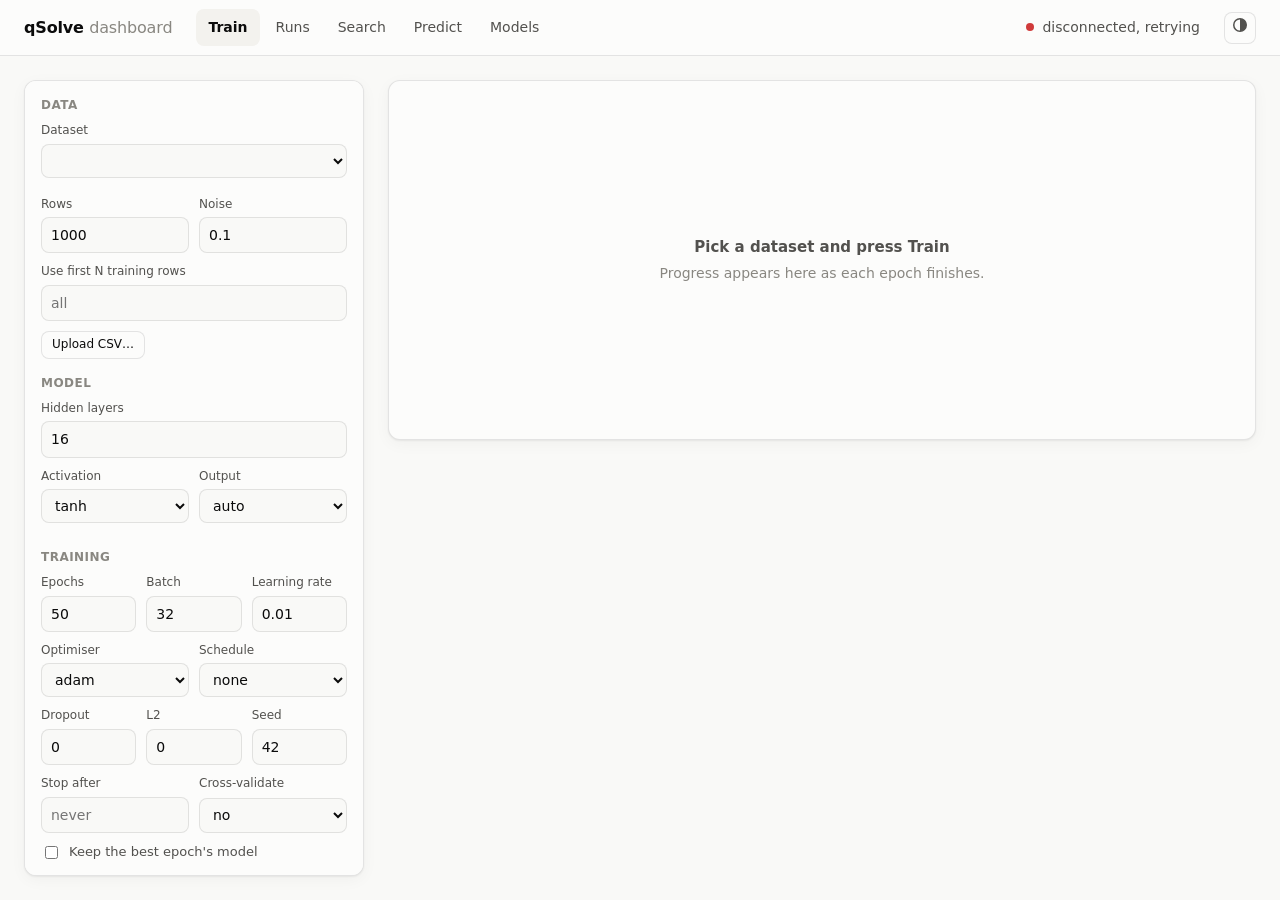
<file: ui/index.html>
<!doctype html>
<html lang="en">
<head>
<meta charset="utf-8">
<meta name="viewport" content="width=device-width, initial-scale=1">
<title>qSolve dashboard</title>
<link rel="stylesheet" href="style.css">
</head>
<body>
<header>
  <div class="brand">qSolve <span>dashboard</span></div>
  <nav role="tablist">
    <button role="tab" data-view="train" aria-selected="true">Train</button>
    <button role="tab" data-view="runs">Runs</button>
    <button role="tab" data-view="search">Search</button>
    <button role="tab" data-view="predict">Predict</button>
    <button role="tab" data-view="models">Models</button>
  </nav>
  <div class="status"><span class="dot" id="conn-dot"></span><span class="text" id="conn-text">connecting</span></div>
  <button class="icon-btn" id="theme" title="Switch light or dark theme" aria-label="Switch theme"><svg viewBox="0 0 16 16" width="16" height="16" aria-hidden="true"><circle cx="8" cy="8" r="6.25" fill="none" stroke="currentColor" stroke-width="1.5"/><path d="M8 1.75a6.25 6.25 0 0 1 0 12.5z" fill="currentColor"/></svg></button>
</header>

<main>
  <!-- train -->
  <section class="view active" id="view-train">
    <div class="split">
      <div class="settings card">
        <form id="train-form" autocomplete="off" novalidate>
          <fieldset>
            <legend>Data</legend>
            <div class="field">
              <label for="f-data">Dataset</label>
              <select id="f-data" name="data"></select>
              <p class="hint" id="data-about"></p>
            </div>
            <div class="row2" id="gen-opts">
              <div class="field"><label for="f-rows">Rows</label><input type="number" id="f-rows" name="rows" value="1000" min="20" step="1"></div>
              <div class="field"><label for="f-noise">Noise</label><input type="number" id="f-noise" name="noise" value="0.1" min="0" step="0.05"></div>
            </div>
            <div class="field" id="limit-opt">
              <label for="f-limit">Use first N training rows</label>
              <input type="number" id="f-limit" name="limit" placeholder="all" min="10" step="1">
            </div>
            <div id="upload-opts" class="upload hidden">
              <div class="field">
                <label for="f-mode">Use the table to</label>
                <select id="f-mode"><option value="target">predict a column from the others</option><option value="series">forecast a column from its past</option></select>
              </div>
              <div class="field" id="target-field"><label for="f-target">Column to predict</label><select id="f-target"></select></div>
              <div class="field" id="features-field"><label>Input columns</label><div class="features" id="f-features"></div></div>
              <div class="row2 hidden" id="series-fields">
                <div class="field"><label for="f-lags">Lags</label><input type="number" id="f-lags" value="24" min="2"></div>
                <div class="field"><label for="f-horizon">Steps ahead</label><input type="number" id="f-horizon" value="1" min="1"></div>
              </div>
            </div>
            <div class="btns"><button type="button" class="btn small" id="upload-btn">Upload CSV…</button><input type="file" id="upload-file" accept=".csv,text/csv" hidden></div>
          </fieldset>

          <fieldset>
            <legend>Model</legend>
            <div class="field">
              <label for="f-hidden">Hidden layers</label>
              <input type="text" id="f-hidden" name="hidden" value="16" placeholder="e.g. 32, 16  (blank for none)">
            </div>
            <div class="row2">
              <div class="field"><label for="f-act">Activation</label><select id="f-act" name="act"><option>tanh</option><option>relu</option><option>sigmoid</option><option>linear</option></select></div>
              <div class="field"><label for="f-out">Output</label><select id="f-out" name="out"><option value="auto">auto</option><option>softmax</option><option>sigmoid</option><option>linear</option></select></div>
            </div>
          </fieldset>

          <fieldset>
            <legend>Training</legend>
            <div class="row3">
              <div class="field"><label for="f-epochs">Epochs</label><input type="number" id="f-epochs" name="epochs" value="50" min="1"></div>
              <div class="field"><label for="f-batch">Batch</label><input type="number" id="f-batch" name="batch" value="32" min="1"></div>
              <div class="field"><label for="f-lr">Learning rate</label><input type="number" id="f-lr" name="lr" value="0.01" step="any" min="0"></div>
            </div>
            <div class="row2">
              <div class="field"><label for="f-optimiser">Optimiser</label><select id="f-optimiser" name="optimiser"><option>adam</option><option>momentum</option><option>sgd</option></select></div>
              <div class="field"><label for="f-schedule">Schedule</label><select id="f-schedule" name="schedule"><option>none</option><option>cosine</option><option>step</option></select></div>
            </div>
            <div class="row3">
              <div class="field"><label for="f-dropout">Dropout</label><input type="number" id="f-dropout" name="dropout" value="0" min="0" max="0.9" step="0.05"></div>
              <div class="field"><label for="f-l2">L2</label><input type="number" id="f-l2" name="l2" value="0" min="0" step="0.0001"></div>
              <div class="field"><label for="f-seed">Seed</label><input type="number" id="f-seed" name="seed" value="42"></div>
            </div>
            <div class="row2">
              <div class="field"><label for="f-patience">Stop after</label><input type="number" id="f-patience" name="patience" placeholder="never" min="1" title="epochs without improvement"></div>
              <div class="field"><label for="f-cv">Cross-validate</label><select id="f-cv" name="cv"><option value="0">no</option><option value="3">3 folds</option><option value="5">5 folds</option><option value="10">10 folds</option></select></div>
            </div>
            <label class="check"><input type="checkbox" id="f-keepBest" name="keepBest"> Keep the best epoch's model</label>
          </fieldset>
          <button type="submit" class="btn primary wide" id="train-btn" style="margin-top:16px">Train</button>
        </form>
      </div>

      <div id="result">
        <div class="card empty" id="train-empty">
          <div><strong>Pick a dataset and press Train</strong>Progress appears here as each epoch finishes.</div>
        </div>
        <div id="train-out" hidden>
          <div class="run-head"><h1 id="run-title"></h1><div class="meta" id="run-meta"></div></div>
          <div class="progress"><div id="run-progress"></div></div>
          <div class="tiles" id="tiles"></div>
          <div class="grid2">
            <div class="card"><h2>Loss <span class="sub">per epoch, lower is better</span></h2><div class="chart" id="chart-loss"></div></div>
            <div class="card" id="acc-card"><h2 id="acc-title">Accuracy <span class="sub">per epoch</span></h2><div class="chart" id="chart-acc"></div></div>
          </div>
          <div class="grid2" style="margin-top:16px" id="detail-row">
            <div class="card" id="boundary-card" hidden><h2>Decision boundary <span class="sub">filled: training, hollow: validation</span></h2><div class="boundary" id="boundary"></div></div>
            <div class="card" id="confusion-card" hidden><h2>Confusion matrix <span class="sub">validation rows</span></h2><div id="confusion"></div></div>
            <div class="card" id="cv-card" hidden><h2>Cross-validation</h2><div class="table-wrap" id="cv"></div></div>
            <div class="card" id="layers-card" hidden><h2>Layers</h2><div class="table-wrap" id="layers"></div><div class="save-row"><input type="text" id="save-name" aria-label="Model name"><button class="btn small" id="save-run">Save model</button><button class="btn small" id="predict-run">Predict with it</button></div></div>
          </div>
        </div>
      </div>
    </div>
  </section>

  <!-- runs -->
  <section class="view" id="view-runs">
    <div class="card"><h2>Runs this session <span class="sub">tick up to 8 to compare</span></h2><div class="table-wrap" id="runs-table"></div></div>
    <div class="card" id="compare-card" hidden><h2>Validation loss <span class="sub">per epoch</span></h2><div class="chart" id="chart-compare"></div></div>
  </section>

  <!-- search -->
  <section class="view" id="view-search">
    <div class="split">
      <div class="card settings">
        <h2>Search <span class="sub">uses the Train tab's data and settings</span></h2>
        <p class="hint" id="search-data"></p>
        <div class="field"><label for="s-lr">Learning rates</label><input type="text" id="s-lr" value="0.01, 0.001"></div>
        <div class="field"><label for="s-hidden">Hidden layers <span class="hint">(; between options)</span></label><input type="text" id="s-hidden" value="8; 16; 16, 16"></div>
        <div class="field"><label for="s-act">Activations</label><input type="text" id="s-act" value="tanh, relu"></div>
        <div class="field"><label for="s-batch">Batch sizes</label><input type="text" id="s-batch" value="" placeholder="as in Train"></div>
        <div class="field"><label for="s-dropout">Dropout</label><input type="text" id="s-dropout" value="" placeholder="as in Train"></div>
        <div class="field"><label for="s-trials">Try</label><select id="s-trials"><option value="">every combination</option><option value="5">5 at random</option><option value="10">10 at random</option><option value="20">20 at random</option></select></div>
        <p class="hint" id="search-count"></p>
        <button class="btn primary wide" id="search-btn">Run search</button>
      </div>
      <div>
        <div class="card empty" id="search-empty"><div><strong>Compare settings side by side</strong>Each configuration trains in turn; results are ranked by validation loss.</div></div>
        <div id="search-out" hidden>
          <div class="progress"><div id="search-progress"></div></div>
          <div class="card"><h2 id="search-title">Results</h2><div class="table-wrap" id="search-table"></div><div class="btns" style="margin-top:12px"><button class="btn small primary" id="train-best" disabled>Train the best in Train</button></div></div>
        </div>
      </div>
    </div>
  </section>

  <!-- predict -->
  <section class="view" id="view-predict">
    <div class="split">
      <div class="stack">
        <div class="card">
          <h2>Model</h2>
          <select id="p-run" aria-label="Model"></select>
          <div id="p-about" class="about"></div>
        </div>
        <div class="card" id="p-input-card">
          <h2 id="p-inputs-title">Inputs</h2>
          <div id="p-inputs"></div>
          <p class="hint warn" id="p-warn" hidden></p>
          <div class="btns" style="margin-top:12px">
            <button class="btn primary" id="predict-btn">Predict</button>
            <button class="btn" id="p-example">Try a validation example</button>
          </div>
        </div>
      </div>
      <div class="stack">
        <div class="card"><h2>Answer</h2><div id="predict-out"></div></div>
        <div class="card" id="p-map-card" hidden><h2>Click anywhere on the map <span class="sub">the colours are the model's answers; dots are the training data</span></h2><div class="boundary" id="p-map"></div></div>
        <div class="card" id="p-series-card" hidden><h2>Recent values and the forecast</h2><div class="chart" id="p-series-chart"></div></div>
        <div class="card" id="batch-card" hidden><h2>Many rows <span class="sub">paste CSV with a header row</span></h2><textarea id="p-csv" rows="6"></textarea><div class="btns" style="margin-top:8px"><button class="btn small" id="predict-csv">Predict these rows</button></div><div class="table-wrap" id="predict-batch" style="margin-top:12px"></div></div>
      </div>
    </div>
  </section>

  <!-- models -->
  <section class="view" id="view-models">
    <div class="card"><h2>Saved models <span class="sub">in models/</span></h2><div class="table-wrap" id="models-table"></div></div>
  </section>
</main>
<div id="toasts" aria-live="polite"></div>
<script src="app.js"></script>
</body>
</html>
</file>
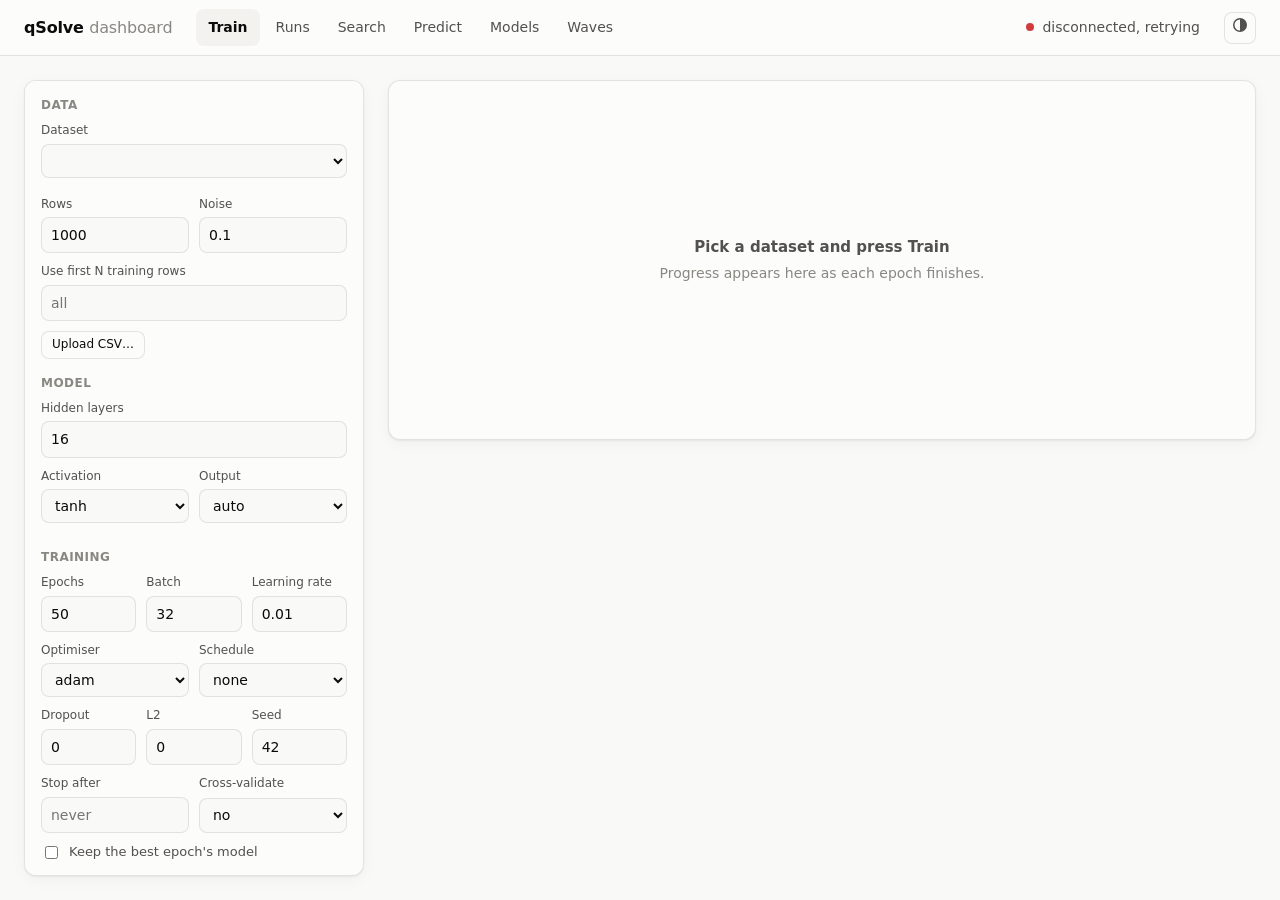
<file: app/ui/index.html>
<!doctype html>
<html lang="en">
<head>
<meta charset="utf-8">
<meta name="viewport" content="width=device-width, initial-scale=1">
<title>qSolve dashboard</title>
<link rel="stylesheet" href="style.css">
</head>
<body>
<header>
  <div class="brand">qSolve <span>dashboard</span></div>
  <nav role="tablist">
    <button role="tab" data-view="train" aria-selected="true">Train</button>
    <button role="tab" data-view="runs">Runs</button>
    <button role="tab" data-view="search">Search</button>
    <button role="tab" data-view="predict">Predict</button>
    <button role="tab" data-view="models">Models</button>
    <button role="tab" data-view="waves">Waves</button>
  </nav>
  <div class="status"><span class="dot" id="conn-dot"></span><span class="text" id="conn-text">connecting</span></div>
  <button class="icon-btn" id="theme" title="Switch light or dark theme" aria-label="Switch theme"><svg viewBox="0 0 16 16" width="16" height="16" aria-hidden="true"><circle cx="8" cy="8" r="6.25" fill="none" stroke="currentColor" stroke-width="1.5"/><path d="M8 1.75a6.25 6.25 0 0 1 0 12.5z" fill="currentColor"/></svg></button>
</header>

<main>
  <!-- train -->
  <section class="view active" id="view-train">
    <div class="split">
      <div class="settings card">
        <form id="train-form" autocomplete="off" novalidate>
          <fieldset>
            <legend>Data</legend>
            <div class="field">
              <label for="f-data">Dataset</label>
              <select id="f-data" name="data"></select>
              <p class="hint" id="data-about"></p>
            </div>
            <div class="row2" id="gen-opts">
              <div class="field"><label for="f-rows">Rows</label><input type="number" id="f-rows" name="rows" value="1000" min="20" step="1"></div>
              <div class="field"><label for="f-noise">Noise</label><input type="number" id="f-noise" name="noise" value="0.1" min="0" step="0.05"></div>
            </div>
            <div class="field" id="limit-opt">
              <label for="f-limit">Use first N training rows</label>
              <input type="number" id="f-limit" name="limit" placeholder="all" min="10" step="1">
            </div>
            <div id="upload-opts" class="upload hidden">
              <div class="field">
                <label for="f-mode">Use the table to</label>
                <select id="f-mode"><option value="target">predict a column from the others</option><option value="series">forecast a column from its past</option></select>
              </div>
              <div class="field" id="target-field"><label for="f-target">Column to predict</label><select id="f-target"></select></div>
              <div class="field" id="features-field"><label>Input columns</label><div class="features" id="f-features"></div></div>
              <div class="row2 hidden" id="series-fields">
                <div class="field"><label for="f-lags">Lags</label><input type="number" id="f-lags" value="24" min="2"></div>
                <div class="field"><label for="f-horizon">Steps ahead</label><input type="number" id="f-horizon" value="1" min="1"></div>
              </div>
            </div>
            <div class="btns"><button type="button" class="btn small" id="upload-btn">Upload CSV…</button><input type="file" id="upload-file" accept=".csv,text/csv" hidden></div>
          </fieldset>

          <fieldset>
            <legend>Model</legend>
            <div class="field">
              <label for="f-hidden">Hidden layers</label>
              <input type="text" id="f-hidden" name="hidden" value="16" placeholder="e.g. 32, 16  (blank for none)">
            </div>
            <div class="row2">
              <div class="field"><label for="f-act">Activation</label><select id="f-act" name="act"><option>tanh</option><option>relu</option><option>sigmoid</option><option>linear</option></select></div>
              <div class="field"><label for="f-out">Output</label><select id="f-out" name="out"><option value="auto">auto</option><option>softmax</option><option>sigmoid</option><option>linear</option></select></div>
            </div>
          </fieldset>

          <fieldset>
            <legend>Training</legend>
            <div class="row3">
              <div class="field"><label for="f-epochs">Epochs</label><input type="number" id="f-epochs" name="epochs" value="50" min="1"></div>
              <div class="field"><label for="f-batch">Batch</label><input type="number" id="f-batch" name="batch" value="32" min="1"></div>
              <div class="field"><label for="f-lr">Learning rate</label><input type="number" id="f-lr" name="lr" value="0.01" step="any" min="0"></div>
            </div>
            <div class="row2">
              <div class="field"><label for="f-optimiser">Optimiser</label><select id="f-optimiser" name="optimiser"><option>adam</option><option>momentum</option><option>sgd</option></select></div>
              <div class="field"><label for="f-schedule">Schedule</label><select id="f-schedule" name="schedule"><option>none</option><option>cosine</option><option>step</option></select></div>
            </div>
            <div class="row3">
              <div class="field"><label for="f-dropout">Dropout</label><input type="number" id="f-dropout" name="dropout" value="0" min="0" max="0.9" step="0.05"></div>
              <div class="field"><label for="f-l2">L2</label><input type="number" id="f-l2" name="l2" value="0" min="0" step="0.0001"></div>
              <div class="field"><label for="f-seed">Seed</label><input type="number" id="f-seed" name="seed" value="42"></div>
            </div>
            <div class="row2">
              <div class="field"><label for="f-patience">Stop after</label><input type="number" id="f-patience" name="patience" placeholder="never" min="1" title="epochs without improvement"></div>
              <div class="field"><label for="f-cv">Cross-validate</label><select id="f-cv" name="cv"><option value="0">no</option><option value="3">3 folds</option><option value="5">5 folds</option><option value="10">10 folds</option></select></div>
            </div>
            <label class="check"><input type="checkbox" id="f-keepBest" name="keepBest"> Keep the best epoch's model</label>
          </fieldset>
          <button type="submit" class="btn primary wide" id="train-btn" style="margin-top:16px">Train</button>
        </form>
      </div>

      <div id="result">
        <div class="card empty" id="train-empty">
          <div><strong>Pick a dataset and press Train</strong>Progress appears here as each epoch finishes.</div>
        </div>
        <div id="train-out" hidden>
          <div class="run-head"><h1 id="run-title"></h1><div class="meta" id="run-meta"></div></div>
          <div class="progress"><div id="run-progress"></div></div>
          <div class="tiles" id="tiles"></div>
          <div class="grid2">
            <div class="card"><h2>Loss <span class="sub">per epoch, lower is better</span></h2><div class="chart" id="chart-loss"></div></div>
            <div class="card" id="acc-card"><h2 id="acc-title">Accuracy <span class="sub">per epoch</span></h2><div class="chart" id="chart-acc"></div></div>
          </div>
          <div class="grid2" style="margin-top:16px" id="detail-row">
            <div class="card" id="boundary-card" hidden><h2>Decision boundary <span class="sub">filled: training, hollow: validation</span></h2><div class="boundary" id="boundary"></div></div>
            <div class="card" id="confusion-card" hidden><h2>Confusion matrix <span class="sub">validation rows</span></h2><div id="confusion"></div></div>
            <div class="card" id="cv-card" hidden><h2>Cross-validation</h2><div class="table-wrap" id="cv"></div></div>
            <div class="card" id="layers-card" hidden><h2>Layers</h2><div class="table-wrap" id="layers"></div><div class="save-row"><input type="text" id="save-name" aria-label="Model name"><button class="btn small" id="save-run">Save model</button><button class="btn small" id="predict-run">Predict with it</button></div></div>
          </div>
        </div>
      </div>
    </div>
  </section>

  <!-- runs -->
  <section class="view" id="view-runs">
    <div class="card"><h2>Runs this session <span class="sub">tick up to 8 to compare</span></h2><div class="table-wrap" id="runs-table"></div></div>
    <div class="card" id="compare-card" hidden><h2>Validation loss <span class="sub">per epoch</span></h2><div class="chart" id="chart-compare"></div></div>
  </section>

  <!-- search -->
  <section class="view" id="view-search">
    <div class="split">
      <div class="card settings">
        <h2>Search <span class="sub">uses the Train tab's data and settings</span></h2>
        <p class="hint" id="search-data"></p>
        <div class="field"><label for="s-lr">Learning rates</label><input type="text" id="s-lr" value="0.01, 0.001"></div>
        <div class="field"><label for="s-hidden">Hidden layers <span class="hint">(; between options)</span></label><input type="text" id="s-hidden" value="8; 16; 16, 16"></div>
        <div class="field"><label for="s-act">Activations</label><input type="text" id="s-act" value="tanh, relu"></div>
        <div class="field"><label for="s-batch">Batch sizes</label><input type="text" id="s-batch" value="" placeholder="as in Train"></div>
        <div class="field"><label for="s-dropout">Dropout</label><input type="text" id="s-dropout" value="" placeholder="as in Train"></div>
        <div class="field"><label for="s-trials">Try</label><select id="s-trials"><option value="">every combination</option><option value="5">5 at random</option><option value="10">10 at random</option><option value="20">20 at random</option></select></div>
        <p class="hint" id="search-count"></p>
        <button class="btn primary wide" id="search-btn">Run search</button>
      </div>
      <div>
        <div class="card empty" id="search-empty"><div><strong>Compare settings side by side</strong>Each configuration trains in turn; results are ranked by validation loss.</div></div>
        <div id="search-out" hidden>
          <div class="progress"><div id="search-progress"></div></div>
          <div class="card"><h2 id="search-title">Results</h2><div class="table-wrap" id="search-table"></div><div class="btns" style="margin-top:12px"><button class="btn small primary" id="train-best" disabled>Train the best in Train</button></div></div>
        </div>
      </div>
    </div>
  </section>

  <!-- predict -->
  <section class="view" id="view-predict">
    <div class="split">
      <div class="stack">
        <div class="card">
          <h2>Model</h2>
          <select id="p-run" aria-label="Model"></select>
          <div id="p-about" class="about"></div>
        </div>
        <div class="card" id="p-input-card">
          <h2 id="p-inputs-title">Inputs</h2>
          <div id="p-inputs"></div>
          <p class="hint warn" id="p-warn" hidden></p>
          <div class="btns" style="margin-top:12px">
            <button class="btn primary" id="predict-btn">Predict</button>
            <button class="btn" id="p-example">Try a validation example</button>
          </div>
        </div>
      </div>
      <div class="stack">
        <div class="card"><h2>Answer</h2><div id="predict-out"></div></div>
        <div class="card" id="p-map-card" hidden><h2>Click anywhere on the map <span class="sub">the colours are the model's answers; dots are the training data</span></h2><div class="boundary" id="p-map"></div></div>
        <div class="card" id="p-series-card" hidden><h2>Recent values and the forecast</h2><div class="chart" id="p-series-chart"></div></div>
        <div class="card" id="batch-card" hidden><h2>Many rows <span class="sub">paste CSV with a header row</span></h2><textarea id="p-csv" rows="6"></textarea><div class="btns" style="margin-top:8px"><button class="btn small" id="predict-csv">Predict these rows</button></div><div class="table-wrap" id="predict-batch" style="margin-top:12px"></div></div>
      </div>
    </div>
  </section>

  <!-- models -->
  <section class="view" id="view-models">
    <div class="card"><h2>Saved models <span class="sub">in models/</span></h2><div class="table-wrap" id="models-table"></div></div>
  </section>
  <section class="view" id="view-waves">
    <div class="split">
      <div class="stack">
        <div class="card">
          <h2>Detector</h2>
          <div class="field"><label for="w-model">GW model <span class="sub">projects/gw/models/</span></label><select id="w-model"></select></div>
          <p class="hint" id="w-hint"></p>
        </div>
        <div class="card">
          <h2>Real event</h2>
          <div class="field"><label for="w-event">Catalogued event with its 32 s files here</label><select id="w-event"></select></div>
          <div class="btns"><button class="btn primary" id="w-show">Show event</button></div>
        </div>
        <div class="card">
          <h2>Simulated chirp</h2>
          <div class="row2">
            <div class="field"><label for="w-m1">Mass 1 (M☉)</label><input type="number" id="w-m1" value="36" min="5" max="100" step="1"></div>
            <div class="field"><label for="w-m2">Mass 2 (M☉)</label><input type="number" id="w-m2" value="29" min="5" max="100" step="1"></div>
          </div>
          <div class="field"><label for="w-snr">Network SNR</label><input type="number" id="w-snr" value="12" min="0" max="100" step="1"></div>
          <div class="btns"><button class="btn" id="w-inject">Inject into test noise</button></div>
          <p class="hint">Random sky position, orientation and spins, added to real noise the models never trained on.</p>
        </div>
      </div>
      <div class="stack">
        <div class="card"><h2 id="w-title">Gravitational waves</h2><div id="w-summary" class="about">Pick a model, then show a real event or inject a chirp.</div></div>
        <div class="card"><h2>H1 <span class="sub">whitened strain, s from the merger</span></h2><div class="chart" id="w-h1"></div></div>
        <div class="card"><h2>L1 <span class="sub">whitened strain, s from the merger</span></h2><div class="chart" id="w-l1"></div></div>
        <div class="card"><h2>Spectrogram <span class="sub">H1 + L1 power, 20–512 Hz</span></h2><div class="chart" id="w-spec"></div></div>
        <div class="card"><h2>Network output <span class="sub">logit of the 1 s window whose implied merger is at t</span></h2><div class="chart" id="w-score"></div></div>
      </div>
    </div>
  </section>
</main>
<div id="toasts" aria-live="polite"></div>
<script src="app.js"></script>
</body>
</html>
</file>
<file: ui/style.css>
/* qSolve dashboard: colour tokens for light and dark, then layout and components */

:root {
  color-scheme: light;
  --page: #f9f9f7;
  --surface: #fcfcfb;
  --surface-2: #f3f2ee;
  --ink: #0b0b0b;
  --ink-2: #52514e;
  --muted: #898781;
  --grid: #e1e0d9;
  --axis: #c3c2b7;
  --border: rgba(11, 11, 11, 0.10);
  --accent: #2a78d6;
  --accent-ink: #ffffff;
  --s1: #2a78d6;
  --s2: #eb6834;
  --s3: #1baf7a;
  --s4: #eda100;
  --s5: #e87ba4;
  --s6: #008300;
  --s7: #6250d6;
  --s8: #e34948;
  --good: #0ca30c;
  --good-ink: #006300;
  --warning: #fab219;
  --critical: #d03b3b;
  --seq-0: #f0efec;
  --seq-1: #cde2fb;
  --seq-5: #2a78d6;
  --seq-9: #0d366b;
  --shadow: 0 1px 2px rgba(11, 11, 11, 0.06), 0 4px 16px rgba(11, 11, 11, 0.04);
}

@media (prefers-color-scheme: dark) {
  :root:not([data-theme="light"]) {
    color-scheme: dark;
    --page: #0d0d0d;
    --surface: #1a1a19;
    --surface-2: #232321;
    --ink: #f0efec;
    --ink-2: #c3c2b7;
    --muted: #898781;
    --grid: #2c2c2a;
    --axis: #383835;
    --border: rgba(255, 255, 255, 0.10);
    --accent: #3987e5;
    --accent-ink: #ffffff;
    --s1: #3987e5;
    --s2: #d95926;
    --s3: #199e70;
    --s4: #c98500;
    --s5: #d55181;
    --s6: #008300;
    --s7: #9085e9;
    --s8: #e66767;
    --good-ink: #0ca30c;
    --seq-0: #383835;
    --seq-1: #1c3a60;
    --seq-5: #3987e5;
    --seq-9: #cde2fb;
    --shadow: none;
  }
}

:root[data-theme="dark"] {
  color-scheme: dark;
  --page: #0d0d0d;
  --surface: #1a1a19;
  --surface-2: #232321;
  --ink: #f0efec;
  --ink-2: #c3c2b7;
  --muted: #898781;
  --grid: #2c2c2a;
  --axis: #383835;
  --border: rgba(255, 255, 255, 0.10);
  --accent: #3987e5;
  --accent-ink: #ffffff;
  --s1: #3987e5;
  --s2: #d95926;
  --s3: #199e70;
  --s4: #c98500;
  --s5: #d55181;
  --s6: #008300;
  --s7: #9085e9;
  --s8: #e66767;
  --good-ink: #0ca30c;
  --seq-0: #383835;
  --seq-1: #1c3a60;
  --seq-5: #3987e5;
  --seq-9: #cde2fb;
  --shadow: none;
}

* { box-sizing: border-box; }

html, body { margin: 0; }

body {
  background: var(--page);
  color: var(--ink);
  font: 14px/1.45 system-ui, -apple-system, "Segoe UI", sans-serif;
}

button, input, select, textarea { font: inherit; color: inherit; }

/* header and tabs */

header {
  display: flex;
  align-items: center;
  gap: 24px;
  padding: 0 24px;
  height: 56px;
  background: var(--surface);
  border-bottom: 1px solid var(--border);
  position: sticky;
  top: 0;
  z-index: 10;
}

.brand { font-weight: 650; font-size: 16px; letter-spacing: -0.01em; white-space: nowrap; }
.brand span { color: var(--muted); font-weight: 400; }

nav { display: flex; gap: 4px; flex: 1; overflow-x: auto; }

nav button {
  border: 0;
  background: none;
  padding: 8px 12px;
  border-radius: 8px;
  color: var(--ink-2);
  cursor: pointer;
  white-space: nowrap;
}
nav button:hover { background: var(--surface-2); }
nav button[aria-selected="true"] { color: var(--ink); background: var(--surface-2); font-weight: 600; }

.status { display: flex; align-items: center; gap: 8px; color: var(--ink-2); white-space: nowrap; }
.dot { width: 8px; height: 8px; border-radius: 50%; background: var(--muted); }
.dot.on { background: var(--good); }
.dot.busy { background: var(--warning); }
.dot.off { background: var(--critical); }

.icon-btn {
  border: 1px solid var(--border);
  background: var(--surface);
  border-radius: 8px;
  width: 32px;
  height: 32px;
  cursor: pointer;
  color: var(--ink-2);
}

main { padding: 24px; max-width: 1440px; margin: 0 auto; }

.view { display: none; }
.view.active { display: block; }

/* train layout: settings column and results */

.split { display: grid; grid-template-columns: 340px minmax(0, 1fr); gap: 24px; align-items: start; }

.card {
  background: var(--surface);
  border: 1px solid var(--border);
  border-radius: 12px;
  box-shadow: var(--shadow);
  padding: 16px;
}
.card + .card { margin-top: 16px; }
.card h2 { font-size: 13px; font-weight: 600; margin: 0 0 12px; color: var(--ink); }
.card h2 .sub { font-weight: 400; color: var(--muted); margin-left: 6px; }

.settings { position: sticky; top: 80px; max-height: calc(100vh - 104px); overflow-y: auto; }

fieldset { border: 0; padding: 0; margin: 0 0 16px; }
fieldset:last-of-type { margin-bottom: 0; }
legend { font-size: 12px; font-weight: 600; color: var(--muted); text-transform: uppercase; letter-spacing: 0.04em; margin-bottom: 8px; padding: 0; }

.field { display: grid; gap: 4px; margin-bottom: 10px; }
.field label { font-size: 12px; color: var(--ink-2); }
.row2 { display: grid; grid-template-columns: 1fr 1fr; gap: 10px; }
.row3 { display: grid; grid-template-columns: 1fr 1fr 1fr; gap: 10px; }

input[type="text"], input[type="number"], select, textarea {
  width: 100%;
  border: 1px solid var(--border);
  background: var(--page);
  border-radius: 8px;
  padding: 7px 9px;
  outline: none;
  min-width: 0;
}
textarea { resize: vertical; font-family: ui-monospace, "SF Mono", Menlo, monospace; font-size: 12px; }
input:focus, select:focus, textarea:focus { border-color: var(--accent); box-shadow: 0 0 0 3px color-mix(in srgb, var(--accent) 20%, transparent); }

.check { display: flex; align-items: center; gap: 8px; font-size: 13px; color: var(--ink-2); }

.hint { font-size: 12px; color: var(--muted); margin: 4px 0 0; }
.hint.warn { color: var(--critical); }

.btn {
  border: 1px solid var(--border);
  background: var(--surface);
  border-radius: 8px;
  padding: 8px 14px;
  cursor: pointer;
  font-weight: 500;
}
.btn:hover { background: var(--surface-2); }
.btn.primary { background: var(--accent); border-color: var(--accent); color: var(--accent-ink); }
.btn.primary:hover { filter: brightness(1.08); }
.btn:disabled { opacity: 0.5; cursor: default; filter: none; }
.btn.small { padding: 4px 10px; font-size: 12px; }
.btn.wide { width: 100%; }
.btns { display: flex; gap: 8px; flex-wrap: wrap; }

.upload { border: 1px dashed var(--axis); border-radius: 8px; padding: 10px; margin-top: 8px; }
.upload.hidden { display: none; }

.features { max-height: 140px; overflow-y: auto; border: 1px solid var(--border); border-radius: 8px; padding: 6px 8px; }

/* results */

.empty {
  display: grid;
  place-items: center;
  min-height: 360px;
  color: var(--muted);
  text-align: center;
}
.empty strong { display: block; color: var(--ink-2); font-size: 15px; margin-bottom: 4px; }

.run-head { display: flex; align-items: baseline; justify-content: space-between; gap: 12px; flex-wrap: wrap; margin-bottom: 12px; }
.run-head h1 { font-size: 18px; margin: 0; font-weight: 600; }
.run-head .meta { color: var(--muted); font-size: 13px; }

.progress { height: 4px; border-radius: 2px; background: var(--surface-2); overflow: hidden; margin-bottom: 16px; }
.progress div { height: 100%; width: 0; background: var(--accent); transition: width 0.15s; }

.tiles { display: grid; grid-template-columns: repeat(4, minmax(0, 1fr)); gap: 16px; margin-bottom: 16px; }
.tile { background: var(--surface); border: 1px solid var(--border); border-radius: 12px; padding: 14px 16px; box-shadow: var(--shadow); min-width: 0; }
.tile .label { font-size: 12px; color: var(--ink-2); }
.tile .value { font-size: 26px; font-weight: 600; letter-spacing: -0.01em; margin-top: 2px; white-space: nowrap; overflow: hidden; text-overflow: ellipsis; }
.tile .note { font-size: 12px; color: var(--muted); margin-top: 2px; }
.tile .note.good { color: var(--good-ink); }

.grid2 { display: grid; grid-template-columns: minmax(0, 1fr) minmax(0, 1fr); gap: 16px; }
.grid2 > .card + .card { margin-top: 0; }
.stack > * + * { margin-top: 16px; }

/* charts */

.chart { position: relative; width: 100%; }
.chart svg { display: block; width: 100%; height: auto; overflow: visible; }
.chart .gridline { stroke: var(--grid); stroke-width: 1; }
.chart .baseline { stroke: var(--axis); stroke-width: 1; }
.chart .tick { fill: var(--muted); font-size: 11px; font-variant-numeric: tabular-nums; }
.chart .line { fill: none; stroke-width: 2; stroke-linejoin: round; stroke-linecap: round; }
.chart .end { stroke: var(--surface); stroke-width: 2; }
.chart .endlabel { fill: var(--ink-2); font-size: 11px; }
.chart .cross { stroke: var(--axis); stroke-width: 1; }

.legend { display: flex; gap: 14px; flex-wrap: wrap; font-size: 12px; color: var(--ink-2); margin-bottom: 8px; }
.legend span { display: inline-flex; align-items: center; gap: 6px; }
.legend i { display: inline-block; width: 14px; height: 2px; border-radius: 1px; }
.legend i.box { width: 10px; height: 10px; border-radius: 3px; }

.tooltip {
  position: absolute;
  pointer-events: none;
  background: var(--surface);
  border: 1px solid var(--border);
  border-radius: 8px;
  padding: 8px 10px;
  font-size: 12px;
  box-shadow: 0 4px 16px rgba(0, 0, 0, 0.12);
  white-space: nowrap;
  z-index: 5;
  display: none;
}
.tooltip .t { color: var(--muted); margin-bottom: 4px; }
.tooltip .r { display: flex; align-items: center; gap: 8px; }
.tooltip .r b { font-variant-numeric: tabular-nums; }
.tooltip .r i { width: 12px; height: 2px; border-radius: 1px; display: inline-block; }

.boundary { position: relative; }
.boundary canvas { width: 100%; height: auto; display: block; border-radius: 8px; }

.heat { display: grid; gap: 2px; font-size: 12px; }
.heat .c { display: grid; place-items: center; aspect-ratio: 1; border-radius: 4px; font-variant-numeric: tabular-nums; min-width: 0; overflow: hidden; }
.heat .h { color: var(--muted); display: grid; place-items: center; overflow: hidden; text-overflow: ellipsis; white-space: nowrap; font-size: 11px; }
.heat-axis { display: flex; justify-content: space-between; color: var(--muted); font-size: 11px; margin-top: 6px; }

/* tables */

.table-wrap { overflow-x: auto; }
table { border-collapse: collapse; width: 100%; font-size: 13px; }
th { text-align: left; font-weight: 600; color: var(--ink-2); font-size: 12px; padding: 6px 10px; border-bottom: 1px solid var(--axis); white-space: nowrap; }
td { padding: 6px 10px; border-bottom: 1px solid var(--grid); white-space: nowrap; }
td.num, th.num { text-align: right; font-variant-numeric: tabular-nums; }
tr.best td { background: color-mix(in srgb, var(--accent) 8%, transparent); }
tbody tr:hover td { background: var(--surface-2); }
.swatch { display: inline-block; width: 10px; height: 10px; border-radius: 3px; vertical-align: -1px; margin-right: 6px; }

.pill { display: inline-block; padding: 1px 8px; border-radius: 999px; font-size: 11px; background: var(--surface-2); color: var(--ink-2); }

/* toasts */

#toasts { position: fixed; right: 16px; bottom: 16px; display: grid; gap: 8px; z-index: 50; }
.toast { background: var(--ink); color: var(--surface); padding: 10px 14px; border-radius: 8px; max-width: 420px; font-size: 13px; box-shadow: 0 6px 24px rgba(0, 0, 0, 0.2); }
.toast.error { background: var(--critical); color: #ffffff; }

@media (max-width: 1100px) {
  .tiles { grid-template-columns: repeat(2, minmax(0, 1fr)); }
  .grid2 { grid-template-columns: minmax(0, 1fr); }
}

@media (max-width: 820px) {
  main { padding: 16px; }
  header { padding: 8px 16px 0; gap: 8px 12px; height: auto; flex-wrap: wrap; }
  .brand { flex: 1; }
  nav { order: 3; flex-basis: 100%; margin: 0 -8px; padding-bottom: 4px; }
  .split { grid-template-columns: minmax(0, 1fr); }
  .settings { position: static; max-height: none; }
  .status .text { display: none; }
}

.hidden { display: none !important; }
.save-row { display: flex; gap: 8px; margin-top: 12px; }
.save-row input { flex: 1; }
.big { font-size: 34px; font-weight: 600; letter-spacing: -0.01em; }
.result-grid { display: grid; gap: 4px; }
[hidden] { display: none !important; }

/* predict */
.about { margin-top: 12px; font-size: 13px; color: var(--ink-2); display: grid; gap: 8px; }
.about b { color: var(--ink); font-weight: 600; }
.about .k { font-size: 12px; color: var(--muted); }
.range { font-size: 11px; color: var(--muted); font-weight: 400; margin-left: 4px; }
.answer-label { font-size: 12px; color: var(--ink-2); }
.verdict { margin-top: 8px; font-size: 13px; color: var(--ink-2); display: flex; align-items: center; gap: 6px; }
.verdict .ok { color: var(--good-ink); font-weight: 600; }
.verdict .no { color: var(--critical); font-weight: 600; }
.bars { display: grid; grid-template-columns: minmax(80px, max-content) minmax(0, 1fr) 52px; gap: 6px 10px; align-items: center; margin-top: 16px; font-size: 13px; }
.bars .name { color: var(--ink-2); white-space: nowrap; overflow: hidden; text-overflow: ellipsis; }
.bars .name.top { color: var(--ink); font-weight: 600; }
.bars .track { height: 14px; }
.bars .fill { height: 14px; border-radius: 0 4px 4px 0; background: var(--accent); min-width: 2px; }
.bars .fill.rest { opacity: 0.4; }
.bars .val { text-align: right; font-variant-numeric: tabular-nums; color: var(--ink-2); }
.pad-wrap { display: flex; gap: 16px; align-items: flex-start; flex-wrap: wrap; }
.pad { width: 196px; height: 196px; border-radius: 8px; background: #000000; touch-action: none; cursor: crosshair; border: 1px solid var(--border); }
.seen { width: 84px; height: 84px; image-rendering: pixelated; border-radius: 6px; background: #000000; border: 1px solid var(--border); }
.seen-label { font-size: 11px; color: var(--muted); margin-top: 4px; }
</file>
<file: app/ui/style.css>
/* qSolve dashboard: colour tokens for light and dark, then layout and components */

:root {
  color-scheme: light;
  --page: #f9f9f7;
  --surface: #fcfcfb;
  --surface-2: #f3f2ee;
  --ink: #0b0b0b;
  --ink-2: #52514e;
  --muted: #898781;
  --grid: #e1e0d9;
  --axis: #c3c2b7;
  --border: rgba(11, 11, 11, 0.10);
  --accent: #2a78d6;
  --accent-ink: #ffffff;
  --s1: #2a78d6;
  --s2: #eb6834;
  --s3: #1baf7a;
  --s4: #eda100;
  --s5: #e87ba4;
  --s6: #008300;
  --s7: #6250d6;
  --s8: #e34948;
  --good: #0ca30c;
  --good-ink: #006300;
  --warning: #fab219;
  --critical: #d03b3b;
  --seq-0: #f0efec;
  --seq-1: #cde2fb;
  --seq-5: #2a78d6;
  --seq-9: #0d366b;
  --shadow: 0 1px 2px rgba(11, 11, 11, 0.06), 0 4px 16px rgba(11, 11, 11, 0.04);
}

@media (prefers-color-scheme: dark) {
  :root:not([data-theme="light"]) {
    color-scheme: dark;
    --page: #0d0d0d;
    --surface: #1a1a19;
    --surface-2: #232321;
    --ink: #f0efec;
    --ink-2: #c3c2b7;
    --muted: #898781;
    --grid: #2c2c2a;
    --axis: #383835;
    --border: rgba(255, 255, 255, 0.10);
    --accent: #3987e5;
    --accent-ink: #ffffff;
    --s1: #3987e5;
    --s2: #d95926;
    --s3: #199e70;
    --s4: #c98500;
    --s5: #d55181;
    --s6: #008300;
    --s7: #9085e9;
    --s8: #e66767;
    --good-ink: #0ca30c;
    --seq-0: #383835;
    --seq-1: #1c3a60;
    --seq-5: #3987e5;
    --seq-9: #cde2fb;
    --shadow: none;
  }
}

:root[data-theme="dark"] {
  color-scheme: dark;
  --page: #0d0d0d;
  --surface: #1a1a19;
  --surface-2: #232321;
  --ink: #f0efec;
  --ink-2: #c3c2b7;
  --muted: #898781;
  --grid: #2c2c2a;
  --axis: #383835;
  --border: rgba(255, 255, 255, 0.10);
  --accent: #3987e5;
  --accent-ink: #ffffff;
  --s1: #3987e5;
  --s2: #d95926;
  --s3: #199e70;
  --s4: #c98500;
  --s5: #d55181;
  --s6: #008300;
  --s7: #9085e9;
  --s8: #e66767;
  --good-ink: #0ca30c;
  --seq-0: #383835;
  --seq-1: #1c3a60;
  --seq-5: #3987e5;
  --seq-9: #cde2fb;
  --shadow: none;
}

* { box-sizing: border-box; }

html, body { margin: 0; }

body {
  background: var(--page);
  color: var(--ink);
  font: 14px/1.45 system-ui, -apple-system, "Segoe UI", sans-serif;
}

button, input, select, textarea { font: inherit; color: inherit; }

/* header and tabs */

header {
  display: flex;
  align-items: center;
  gap: 24px;
  padding: 0 24px;
  height: 56px;
  background: var(--surface);
  border-bottom: 1px solid var(--border);
  position: sticky;
  top: 0;
  z-index: 10;
}

.brand { font-weight: 650; font-size: 16px; letter-spacing: -0.01em; white-space: nowrap; }
.brand span { color: var(--muted); font-weight: 400; }

nav { display: flex; gap: 4px; flex: 1; overflow-x: auto; }

nav button {
  border: 0;
  background: none;
  padding: 8px 12px;
  border-radius: 8px;
  color: var(--ink-2);
  cursor: pointer;
  white-space: nowrap;
}
nav button:hover { background: var(--surface-2); }
nav button[aria-selected="true"] { color: var(--ink); background: var(--surface-2); font-weight: 600; }

.status { display: flex; align-items: center; gap: 8px; color: var(--ink-2); white-space: nowrap; }
.dot { width: 8px; height: 8px; border-radius: 50%; background: var(--muted); }
.dot.on { background: var(--good); }
.dot.busy { background: var(--warning); }
.dot.off { background: var(--critical); }

.icon-btn {
  border: 1px solid var(--border);
  background: var(--surface);
  border-radius: 8px;
  width: 32px;
  height: 32px;
  cursor: pointer;
  color: var(--ink-2);
}

main { padding: 24px; max-width: 1440px; margin: 0 auto; }

.view { display: none; }
.view.active { display: block; }

/* train layout: settings column and results */

.split { display: grid; grid-template-columns: 340px minmax(0, 1fr); gap: 24px; align-items: start; }

.card {
  background: var(--surface);
  border: 1px solid var(--border);
  border-radius: 12px;
  box-shadow: var(--shadow);
  padding: 16px;
}
.card + .card { margin-top: 16px; }
.card h2 { font-size: 13px; font-weight: 600; margin: 0 0 12px; color: var(--ink); }
.card h2 .sub { font-weight: 400; color: var(--muted); margin-left: 6px; }

.settings { position: sticky; top: 80px; max-height: calc(100vh - 104px); overflow-y: auto; }

fieldset { border: 0; padding: 0; margin: 0 0 16px; }
fieldset:last-of-type { margin-bottom: 0; }
legend { font-size: 12px; font-weight: 600; color: var(--muted); text-transform: uppercase; letter-spacing: 0.04em; margin-bottom: 8px; padding: 0; }

.field { display: grid; gap: 4px; margin-bottom: 10px; }
.field label { font-size: 12px; color: var(--ink-2); }
.row2 { display: grid; grid-template-columns: 1fr 1fr; gap: 10px; }
.row3 { display: grid; grid-template-columns: 1fr 1fr 1fr; gap: 10px; }

input[type="text"], input[type="number"], select, textarea {
  width: 100%;
  border: 1px solid var(--border);
  background: var(--page);
  border-radius: 8px;
  padding: 7px 9px;
  outline: none;
  min-width: 0;
}
textarea { resize: vertical; font-family: ui-monospace, "SF Mono", Menlo, monospace; font-size: 12px; }
input:focus, select:focus, textarea:focus { border-color: var(--accent); box-shadow: 0 0 0 3px color-mix(in srgb, var(--accent) 20%, transparent); }

.check { display: flex; align-items: center; gap: 8px; font-size: 13px; color: var(--ink-2); }

.hint { font-size: 12px; color: var(--muted); margin: 4px 0 0; }
.hint.warn { color: var(--critical); }

.btn {
  border: 1px solid var(--border);
  background: var(--surface);
  border-radius: 8px;
  padding: 8px 14px;
  cursor: pointer;
  font-weight: 500;
}
.btn:hover { background: var(--surface-2); }
.btn.primary { background: var(--accent); border-color: var(--accent); color: var(--accent-ink); }
.btn.primary:hover { filter: brightness(1.08); }
.btn:disabled { opacity: 0.5; cursor: default; filter: none; }
.btn.small { padding: 4px 10px; font-size: 12px; }
.btn.wide { width: 100%; }
.btns { display: flex; gap: 8px; flex-wrap: wrap; }

.upload { border: 1px dashed var(--axis); border-radius: 8px; padding: 10px; margin-top: 8px; }
.upload.hidden { display: none; }

.features { max-height: 140px; overflow-y: auto; border: 1px solid var(--border); border-radius: 8px; padding: 6px 8px; }

/* results */

.empty {
  display: grid;
  place-items: center;
  min-height: 360px;
  color: var(--muted);
  text-align: center;
}
.empty strong { display: block; color: var(--ink-2); font-size: 15px; margin-bottom: 4px; }

.run-head { display: flex; align-items: baseline; justify-content: space-between; gap: 12px; flex-wrap: wrap; margin-bottom: 12px; }
.run-head h1 { font-size: 18px; margin: 0; font-weight: 600; }
.run-head .meta { color: var(--muted); font-size: 13px; }

.progress { height: 4px; border-radius: 2px; background: var(--surface-2); overflow: hidden; margin-bottom: 16px; }
.progress div { height: 100%; width: 0; background: var(--accent); transition: width 0.15s; }

.tiles { display: grid; grid-template-columns: repeat(4, minmax(0, 1fr)); gap: 16px; margin-bottom: 16px; }
.tile { background: var(--surface); border: 1px solid var(--border); border-radius: 12px; padding: 14px 16px; box-shadow: var(--shadow); min-width: 0; }
.tile .label { font-size: 12px; color: var(--ink-2); }
.tile .value { font-size: 26px; font-weight: 600; letter-spacing: -0.01em; margin-top: 2px; white-space: nowrap; overflow: hidden; text-overflow: ellipsis; }
.tile .note { font-size: 12px; color: var(--muted); margin-top: 2px; }
.tile .note.good { color: var(--good-ink); }

.grid2 { display: grid; grid-template-columns: minmax(0, 1fr) minmax(0, 1fr); gap: 16px; }
.grid2 > .card + .card { margin-top: 0; }
.stack > * + * { margin-top: 16px; }

/* charts */

.chart { position: relative; width: 100%; }
.chart svg { display: block; width: 100%; height: auto; overflow: visible; }
.chart .gridline { stroke: var(--grid); stroke-width: 1; }
.chart .baseline { stroke: var(--axis); stroke-width: 1; }
.chart .tick { fill: var(--muted); font-size: 11px; font-variant-numeric: tabular-nums; }
.chart .line { fill: none; stroke-width: 2; stroke-linejoin: round; stroke-linecap: round; }
.chart .end { stroke: var(--surface); stroke-width: 2; }
.chart .endlabel { fill: var(--ink-2); font-size: 11px; }
.chart .cross { stroke: var(--axis); stroke-width: 1; }

.legend { display: flex; gap: 14px; flex-wrap: wrap; font-size: 12px; color: var(--ink-2); margin-bottom: 8px; }
.legend span { display: inline-flex; align-items: center; gap: 6px; }
.legend i { display: inline-block; width: 14px; height: 2px; border-radius: 1px; }
.legend i.box { width: 10px; height: 10px; border-radius: 3px; }

.tooltip {
  position: absolute;
  pointer-events: none;
  background: var(--surface);
  border: 1px solid var(--border);
  border-radius: 8px;
  padding: 8px 10px;
  font-size: 12px;
  box-shadow: 0 4px 16px rgba(0, 0, 0, 0.12);
  white-space: nowrap;
  z-index: 5;
  display: none;
}
.tooltip .t { color: var(--muted); margin-bottom: 4px; }
.tooltip .r { display: flex; align-items: center; gap: 8px; }
.tooltip .r b { font-variant-numeric: tabular-nums; }
.tooltip .r i { width: 12px; height: 2px; border-radius: 1px; display: inline-block; }

.boundary { position: relative; }
.boundary canvas { width: 100%; height: auto; display: block; border-radius: 8px; }

.heat { display: grid; gap: 2px; font-size: 12px; }
.heat .c { display: grid; place-items: center; aspect-ratio: 1; border-radius: 4px; font-variant-numeric: tabular-nums; min-width: 0; overflow: hidden; }
.heat .h { color: var(--muted); display: grid; place-items: center; overflow: hidden; text-overflow: ellipsis; white-space: nowrap; font-size: 11px; }
.heat-axis { display: flex; justify-content: space-between; color: var(--muted); font-size: 11px; margin-top: 6px; }

/* tables */

.table-wrap { overflow-x: auto; }
table { border-collapse: collapse; width: 100%; font-size: 13px; }
th { text-align: left; font-weight: 600; color: var(--ink-2); font-size: 12px; padding: 6px 10px; border-bottom: 1px solid var(--axis); white-space: nowrap; }
td { padding: 6px 10px; border-bottom: 1px solid var(--grid); white-space: nowrap; }
td.num, th.num { text-align: right; font-variant-numeric: tabular-nums; }
tr.best td { background: color-mix(in srgb, var(--accent) 8%, transparent); }
tbody tr:hover td { background: var(--surface-2); }
.swatch { display: inline-block; width: 10px; height: 10px; border-radius: 3px; vertical-align: -1px; margin-right: 6px; }

.pill { display: inline-block; padding: 1px 8px; border-radius: 999px; font-size: 11px; background: var(--surface-2); color: var(--ink-2); }

/* toasts */

#toasts { position: fixed; right: 16px; bottom: 16px; display: grid; gap: 8px; z-index: 50; }
.toast { background: var(--ink); color: var(--surface); padding: 10px 14px; border-radius: 8px; max-width: 420px; font-size: 13px; box-shadow: 0 6px 24px rgba(0, 0, 0, 0.2); }
.toast.error { background: var(--critical); color: #ffffff; }

@media (max-width: 1100px) {
  .tiles { grid-template-columns: repeat(2, minmax(0, 1fr)); }
  .grid2 { grid-template-columns: minmax(0, 1fr); }
}

@media (max-width: 820px) {
  main { padding: 16px; }
  header { padding: 8px 16px 0; gap: 8px 12px; height: auto; flex-wrap: wrap; }
  .brand { flex: 1; }
  nav { order: 3; flex-basis: 100%; margin: 0 -8px; padding-bottom: 4px; }
  .split { grid-template-columns: minmax(0, 1fr); }
  .settings { position: static; max-height: none; }
  .status .text { display: none; }
}

.hidden { display: none !important; }
.save-row { display: flex; gap: 8px; margin-top: 12px; }
.save-row input { flex: 1; }
.big { font-size: 34px; font-weight: 600; letter-spacing: -0.01em; }
.result-grid { display: grid; gap: 4px; }
[hidden] { display: none !important; }

/* predict */
.about { margin-top: 12px; font-size: 13px; color: var(--ink-2); display: grid; gap: 8px; }
.about b { color: var(--ink); font-weight: 600; }
.about .k { font-size: 12px; color: var(--muted); }
.range { font-size: 11px; color: var(--muted); font-weight: 400; margin-left: 4px; }
.answer-label { font-size: 12px; color: var(--ink-2); }
.verdict { margin-top: 8px; font-size: 13px; color: var(--ink-2); display: flex; align-items: center; gap: 6px; }
.verdict .ok { color: var(--good-ink); font-weight: 600; }
.verdict .no { color: var(--critical); font-weight: 600; }
.bars { display: grid; grid-template-columns: minmax(80px, max-content) minmax(0, 1fr) 52px; gap: 6px 10px; align-items: center; margin-top: 16px; font-size: 13px; }
.bars .name { color: var(--ink-2); white-space: nowrap; overflow: hidden; text-overflow: ellipsis; }
.bars .name.top { color: var(--ink); font-weight: 600; }
.bars .track { height: 14px; }
.bars .fill { height: 14px; border-radius: 0 4px 4px 0; background: var(--accent); min-width: 2px; }
.bars .fill.rest { opacity: 0.4; }
.bars .val { text-align: right; font-variant-numeric: tabular-nums; color: var(--ink-2); }
.pad-wrap { display: flex; gap: 16px; align-items: flex-start; flex-wrap: wrap; }
.pad { width: 196px; height: 196px; border-radius: 8px; background: #000000; touch-action: none; cursor: crosshair; border: 1px solid var(--border); }
.seen { width: 84px; height: 84px; image-rendering: pixelated; border-radius: 6px; background: #000000; border: 1px solid var(--border); }
.seen-label { font-size: 11px; color: var(--muted); margin-top: 4px; }
</file>
